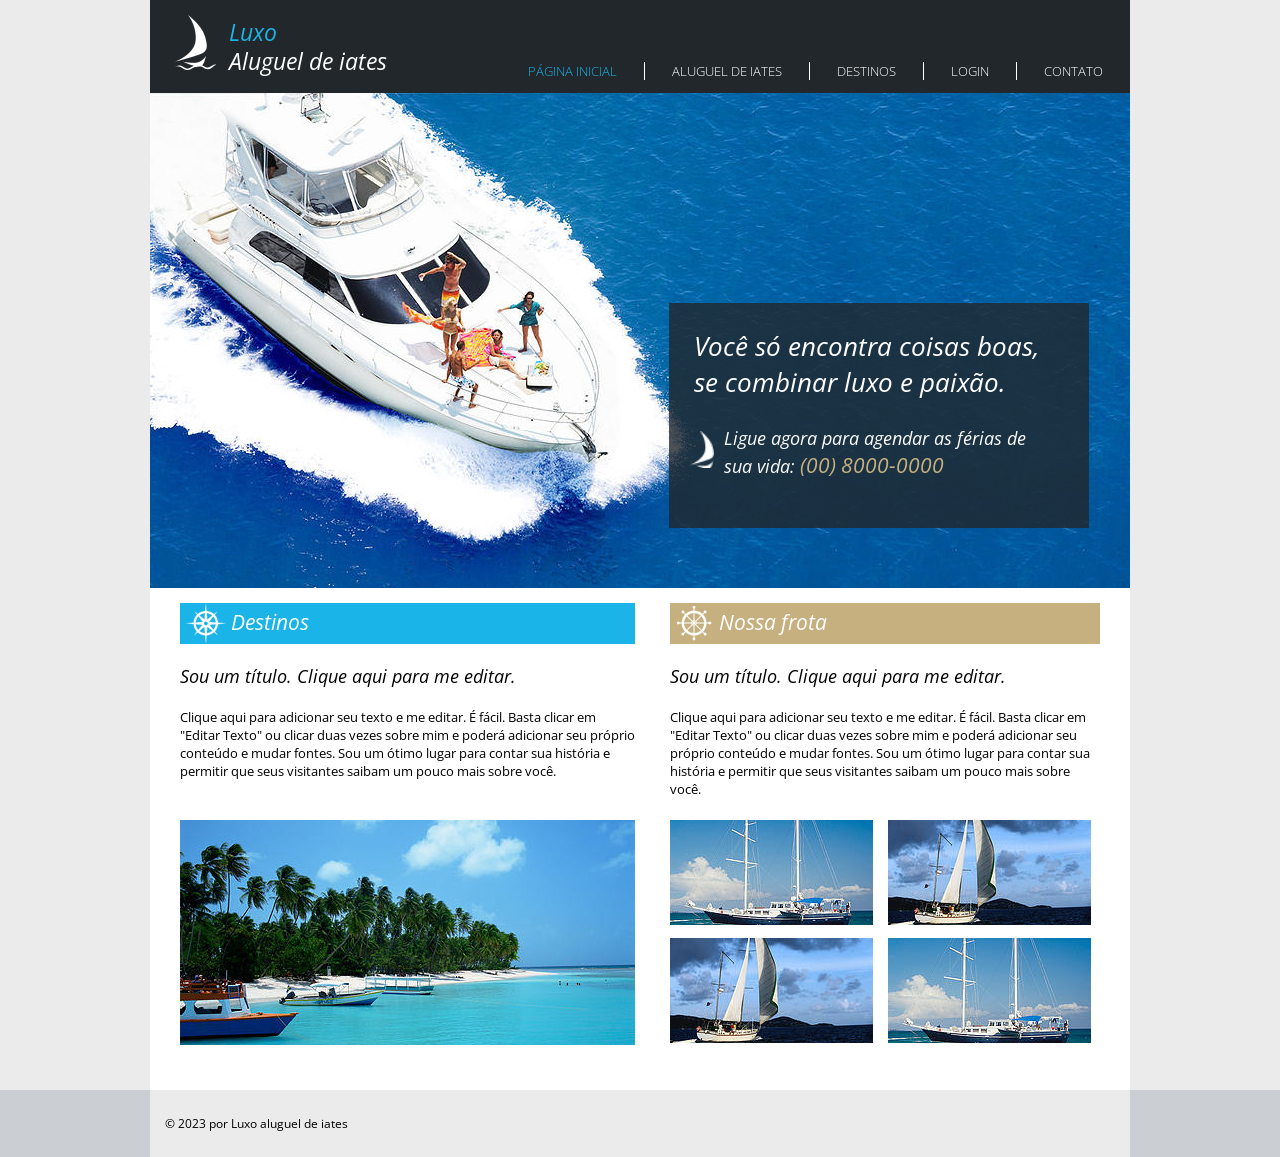
<file: frontEnd_P2/projeto-iates/index.html>
<!DOCTYPE html>
<html lang="pt-br">
  <head>
    <meta charset="UTF-8" />
    <meta http-equiv="X-UA-Compatible" content="IE=edge" />
    <meta name="viewport" content="width=device-width, initial-scale=1.0" />
    <title>Luxo - Aluguel de iates</title>
    <link rel="shortcut icon" href="images/barco2.png" type="image/x-icon" />
    <link rel="stylesheet" href="css/default.css" />
  </head>

  <body>
    <div class="page">
    <header>
      <div id="title">
        <img src="images/barco1.png" alt="ícone de barco" />
        <div class="headtitle">
          <h1>Luxo</h1>
          <h2>Aluguel de iates</h2>
        </div>
      </div>

      <nav>
        <ul class="navmenu">
          <li><a href="index.html" class="accent">Página inicial</a></li>
          <li><a href="aluguel.html">Aluguel de iates</a></li>
          <li><a href="destinos.html">Destinos</a></li>
          <li><a href="login.html">Login</a></li>
          <li><a href="contato.html">Contato</a></li>
        </ul>
      </nav>
    </header>

    <main>
      <section id="principal">
        <img src="images/barcoprincipal.jpg" alt="barco com pessoas" />
        <div class="box">
          <h2>Você só encontra coisas boas, se combinar luxo e paixão.</h2>
          <div class="insidebox">
            <img src="images/barco2.png" alt="ícone de barco" />
            <p>
              Ligue agora para agendar as férias de sua vida:
              <span>(00) 8000-0000</span>
            </p>
          </div>
        </div>
      </section>

      <div class="topics">
        <section class="destinos">
          <div class="subtitle">
            <img src="images/destino.png" alt="ícone de leme" />
            <h2>Destinos</h2>
          </div>
          <h3>Sou um título. Clique aqui para me editar.</h3>
          <p>
            Clique aqui para adicionar seu texto e me editar. É fácil. Basta
            clicar em "Editar Texto" ou clicar duas vezes sobre mim e poderá
            adicionar seu próprio conteúdo e mudar fontes. Sou um ótimo lugar
            para contar sua história e permitir que seus visitantes saibam um
            pouco mais sobre você.
          </p>

          <img
            src="images/barcodestino.jpg"
            alt="barcos numa praia com coqueiros"
          />
        </section>

        <section class="frota">
          <div class="subtitle">
            <img src="images/nossafrota.png" alt="ícone de leme" />
            <h2>Nossa frota</h2>
          </div>
          <h3>Sou um título. Clique aqui para me editar.</h3>
          <p>
            Clique aqui para adicionar seu texto e me editar. É fácil. Basta
            clicar em "Editar Texto" ou clicar duas vezes sobre mim e poderá
            adicionar seu próprio conteúdo e mudar fontes. Sou um ótimo lugar
            para contar sua história e permitir que seus visitantes saibam um
            pouco mais sobre você.
          </p>

          <div class="container">
            <img src="images/barconossafrota2.jpg" alt="imagem de barco" />
            <img
              src="images/barconossafrota1.jpg"
              alt="imagem de barco com vela"
            />
            <img
              src="images/barconossafrota1.jpg"
              alt="imagem de barco com vela"
            />
            <img src="images/barconossafrota2.jpg" alt="imagem de barco" />
          </div>
        </section>
      </div>
    </main>
    </div>

    <footer>
      <p>© 2023 por Luxo aluguel de iates</p>
    </footer>
  </body>
</html>
</file>
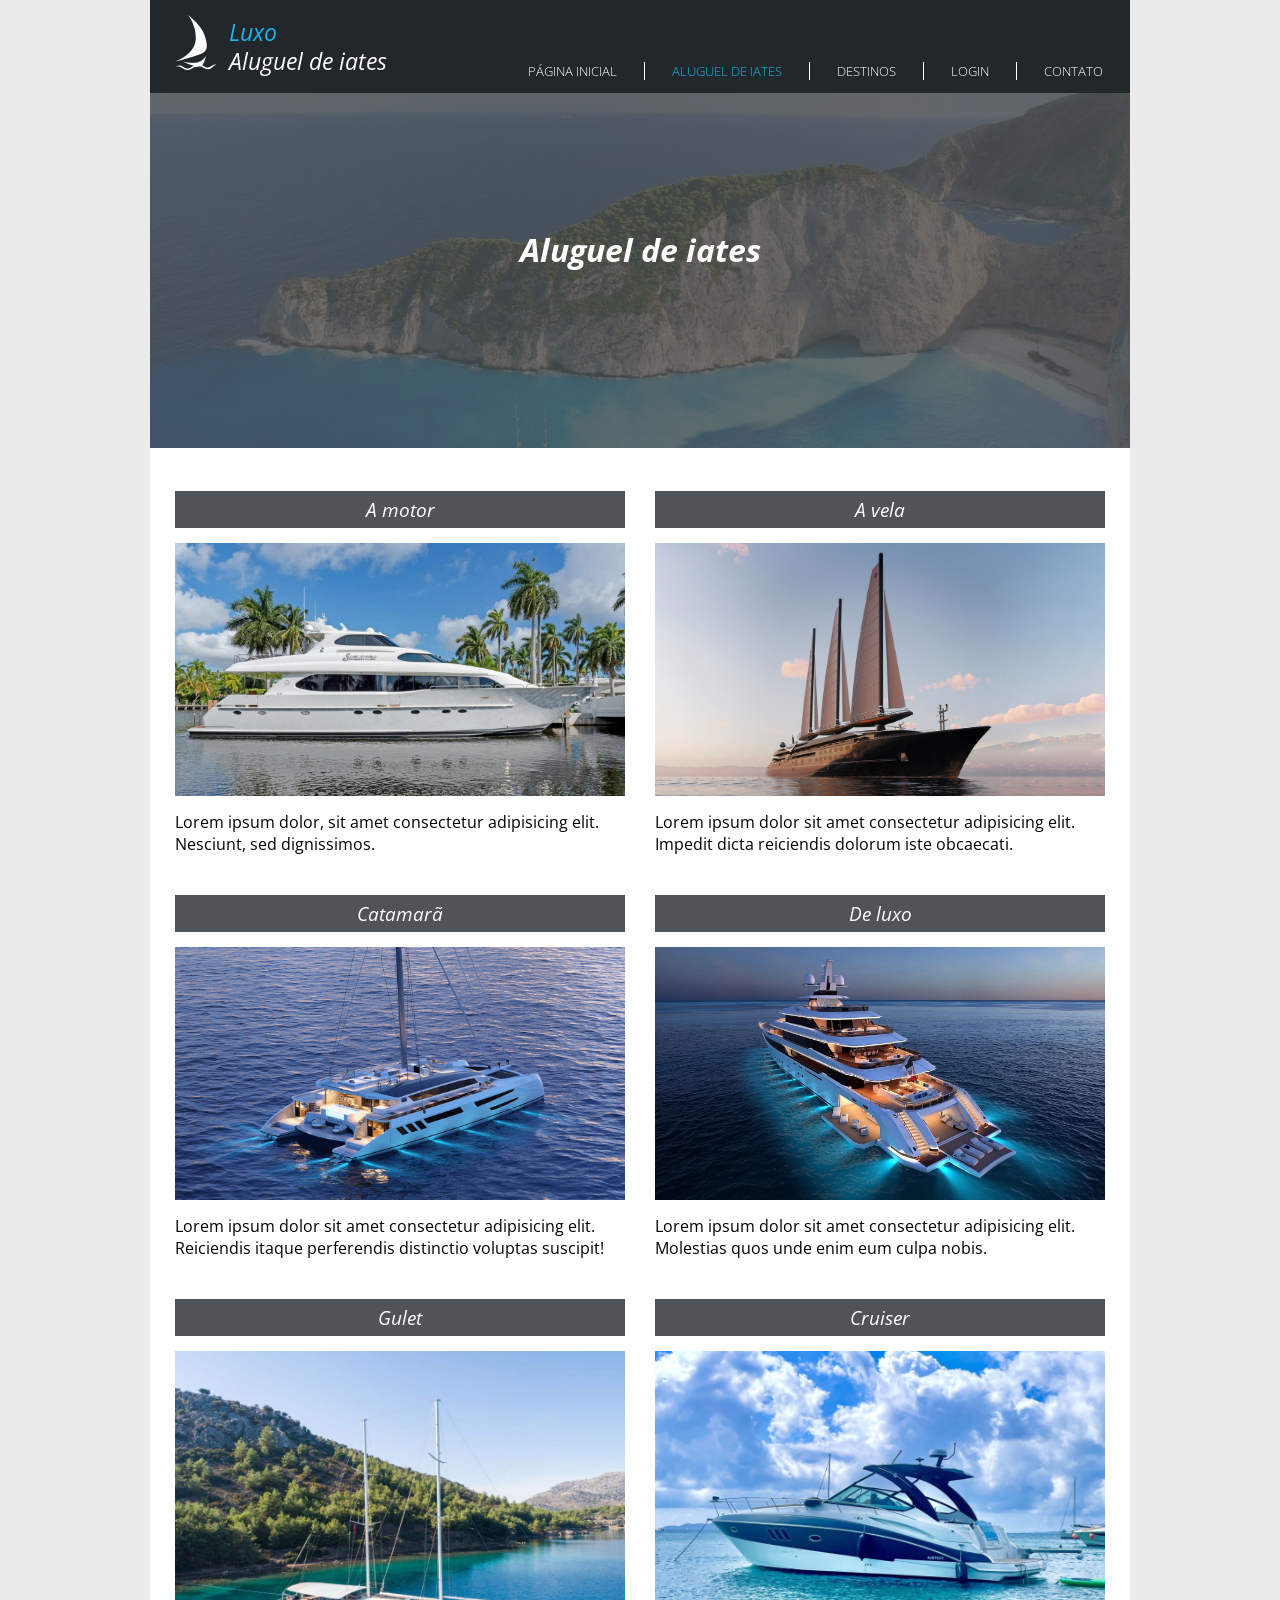
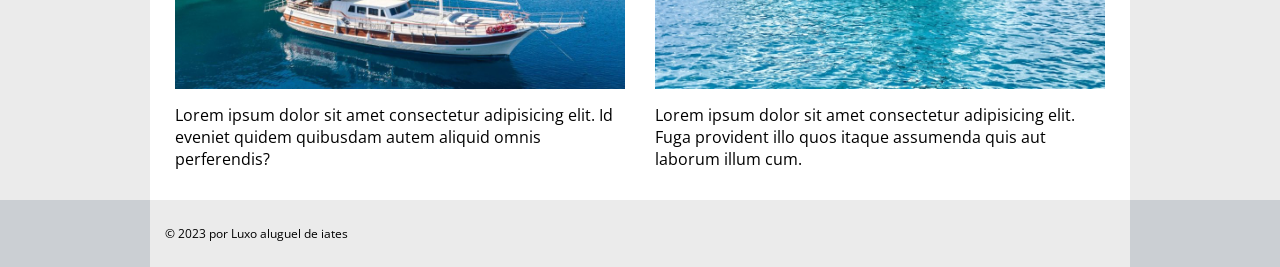
<file: frontEnd_P2/projeto-iates/aluguel.html>
<!DOCTYPE html>
<html lang="pt-br">
  <head>
    <meta charset="UTF-8" />
    <meta http-equiv="X-UA-Compatible" content="IE=edge" />
    <meta name="viewport" content="width=device-width, initial-scale=1.0" />
    <title>Luxo - Aluguel de iates</title>
    <link rel="shortcut icon" href="images/barco2.png" type="image/x-icon" />
    <link rel="stylesheet" href="css/default.css" />
  </head>

  <body>
    <div class="page">
    <header>
      <div id="title">
        <img src="images/barco1.png" alt="ícone de barco" />
        <div class="headtitle">
          <h1>Luxo</h1>
          <h2>Aluguel de iates</h2>
        </div>
      </div>

      <nav>
        <ul class="navmenu">
          <li><a href="index.html">Página inicial</a></li>
          <li><a href="aluguel.html" class="accent">Aluguel de iates</a></li>
          <li><a href="destinos.html">Destinos</a></li>
          <li><a href="login.html">Login</a></li>
          <li><a href="contato.html">Contato</a></li>
        </ul>
      </nav>
    </header>

    <main>
      <div class="pagtitle">
        <div class="bgtitle"></div>
        <h2>Aluguel de iates</h2>
      </div>

      <section class="aluguel">
        <div>
          <h2>A motor</h2>
          <img src="images/amotor.jpg" alt="imagem de iate a motor" />
          <p>
            Lorem ipsum dolor, sit amet consectetur adipisicing elit. Nesciunt,
            sed dignissimos.
          </p>
        </div>

        <div>
          <h2>A vela</h2>
          <img src="images/avela.png" alt="imagem de iate a vela" />
          <p>
            Lorem ipsum dolor sit amet consectetur adipisicing elit. Impedit
            dicta reiciendis dolorum iste obcaecati.
          </p>
        </div>

        <div>
          <h2>Catamarã</h2>
          <img src="images/catamaran.jpg" alt="imagem de catamarã" />
          <p>
            Lorem ipsum dolor sit amet consectetur adipisicing elit. Reiciendis
            itaque perferendis distinctio voluptas suscipit!
          </p>
        </div>

        <div>
          <h2>De luxo</h2>
          <img src="images/deluxo.jpg" alt="imagem de iate de luxo" />
          <p>
            Lorem ipsum dolor sit amet consectetur adipisicing elit. Molestias
            quos unde enim eum culpa nobis.
          </p>
        </div>

        <div>
          <h2>Gulet</h2>
          <img src="images/gulet.jpg" alt="imagem de iate gulet" />
          <p>
            Lorem ipsum dolor sit amet consectetur adipisicing elit. Id eveniet
            quidem quibusdam autem aliquid omnis perferendis?
          </p>
        </div>

        <div>
          <h2>Cruiser</h2>
          <img src="images/cruiser.jpeg" alt="imagem de iate cruiser" />
          <p>
            Lorem ipsum dolor sit amet consectetur adipisicing elit. Fuga
            provident illo quos itaque assumenda quis aut laborum illum cum.
          </p>
        </div>
      </section>
    </main>
    </div>

    <footer>
      <p>© 2023 por Luxo aluguel de iates</p>
    </footer>
  </body>
</html>
</file>
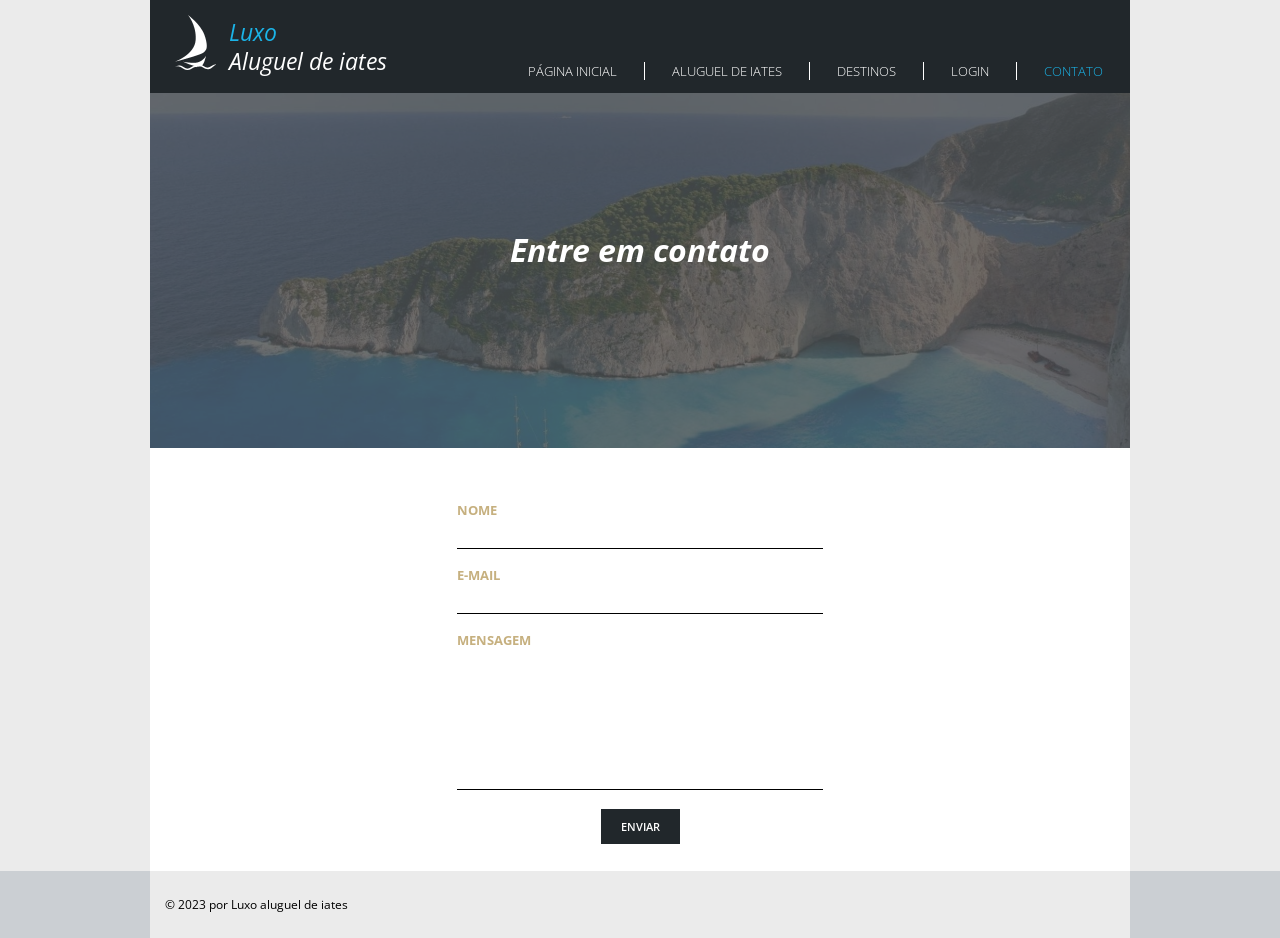
<file: frontEnd_P2/projeto-iates/contato.html>
<!DOCTYPE html>
<html lang="pt-br">
  <head>
    <meta charset="UTF-8" />
    <meta http-equiv="X-UA-Compatible" content="IE=edge" />
    <meta name="viewport" content="width=device-width, initial-scale=1.0" />
    <title>Luxo - Contato</title>
    <link rel="shortcut icon" href="images/barco2.png" type="image/x-icon" />
    <link rel="stylesheet" href="css/default.css" />
  </head>

  <body>
    <div class="page">
    <header>
      <div id="title">
        <img src="images/barco1.png" alt="ícone de barco" />
        <div class="headtitle">
          <h1>Luxo</h1>
          <h2>Aluguel de iates</h2>
        </div>
      </div>

      <nav>
        <ul class="navmenu">
          <li><a href="index.html">Página inicial</a></li>
          <li><a href="aluguel.html">Aluguel de iates</a></li>
          <li><a href="destinos.html">Destinos</a></li>
          <li><a href="login.html">Login</a></li>
          <li><a href="contato.html" class="accent">Contato</a></li>
        </ul>
      </nav>
    </header>

    <main>
      <div class="pagtitle">
        <div class="bgtitle"></div>
        <h2>Entre em contato</h2>
      </div>

      <form id="formContato">
        <div class="entry">
          <label for="nome">Nome</label>
          <input type="text" id="nome" />
        </div>

        <div class="entry">
          <label for="email">E-mail</label>
          <input type="email" id="email" />
        </div>

      <div class="entry">
        <label for="msg">Mensagem</label>
        <textarea cols="40" rows="7" id="msg"></textarea>
      </div>
      <div class="buttons">
        <button type="submit" class="button">Enviar</button>
      </div>
      </form>

      
    </main>
    </div>

    <footer>
      <p>© 2023 por Luxo aluguel de iates</p>
      <script src="js/jquery-3.6.4.min.js"></script>
      <script src="js/api.js"></script>
      <script src ="js/contato.js"></script>
    </footer>
  </body>
</html>
</file>
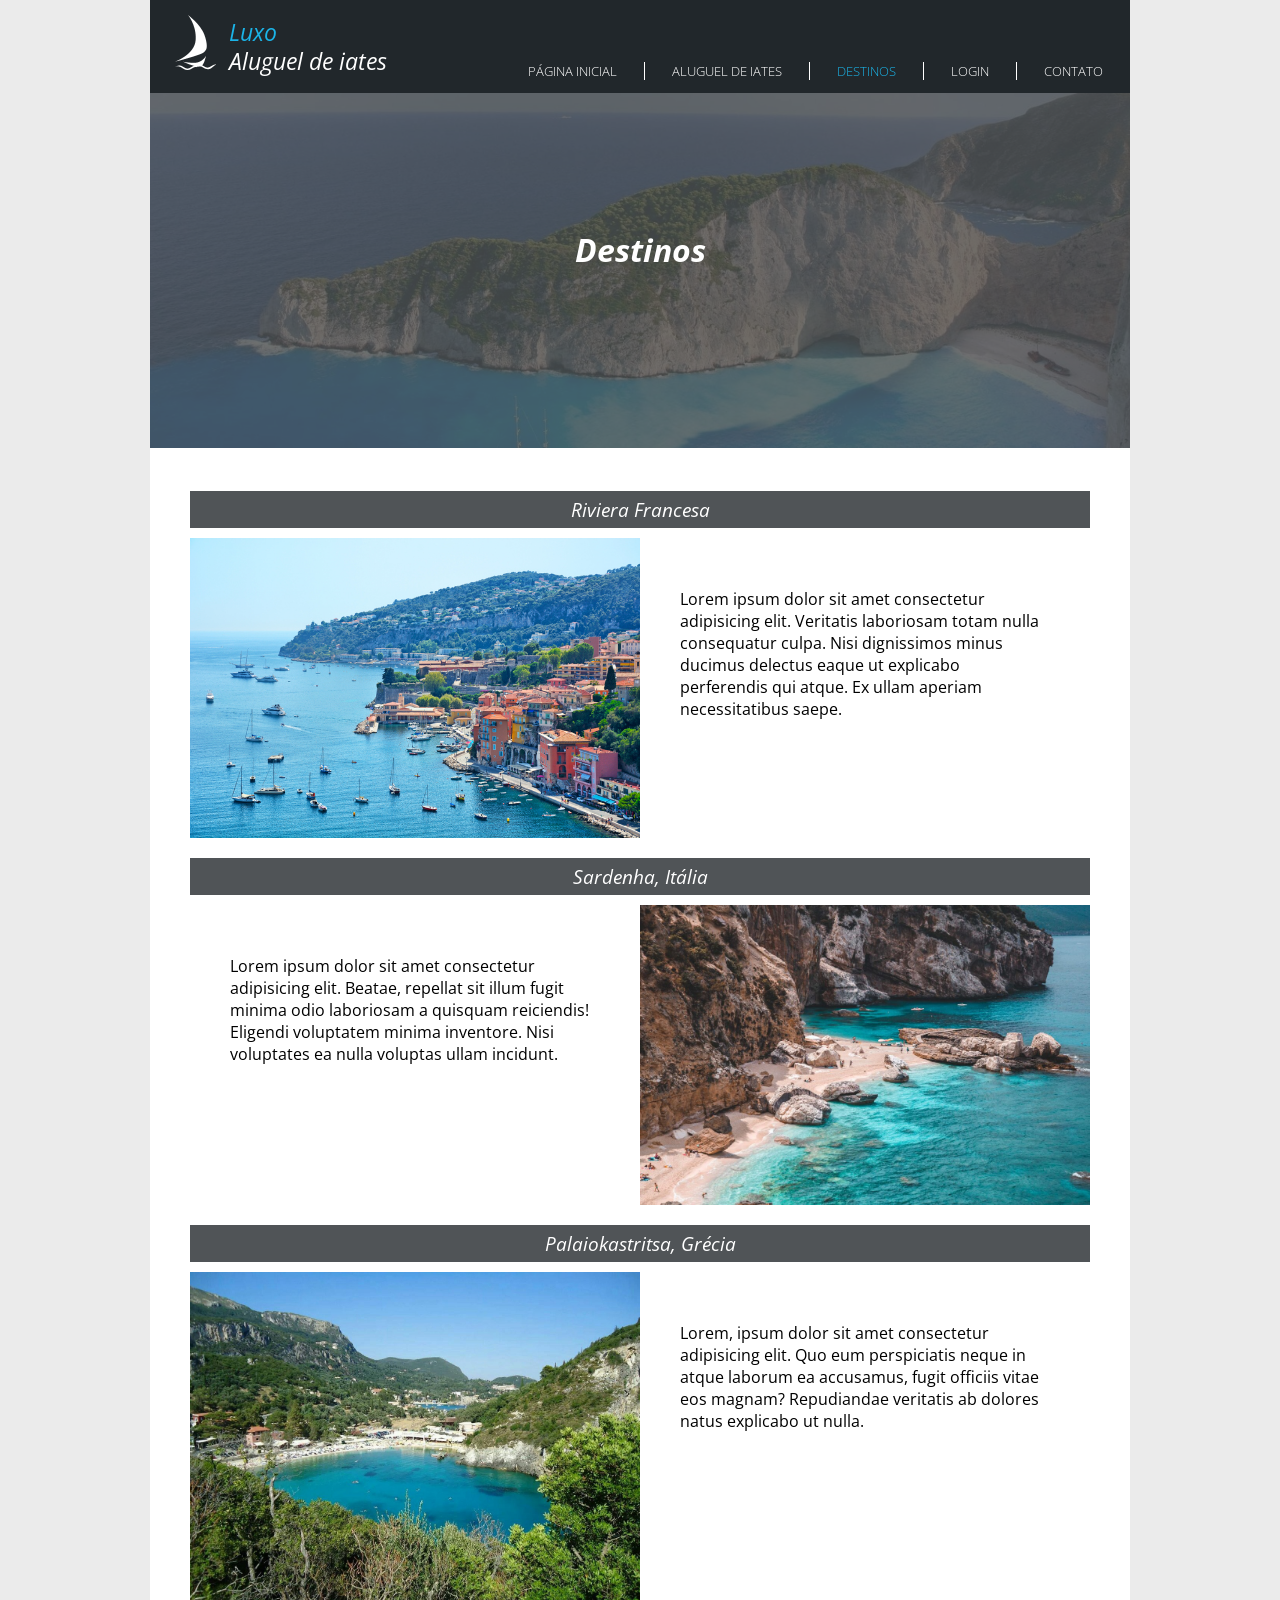
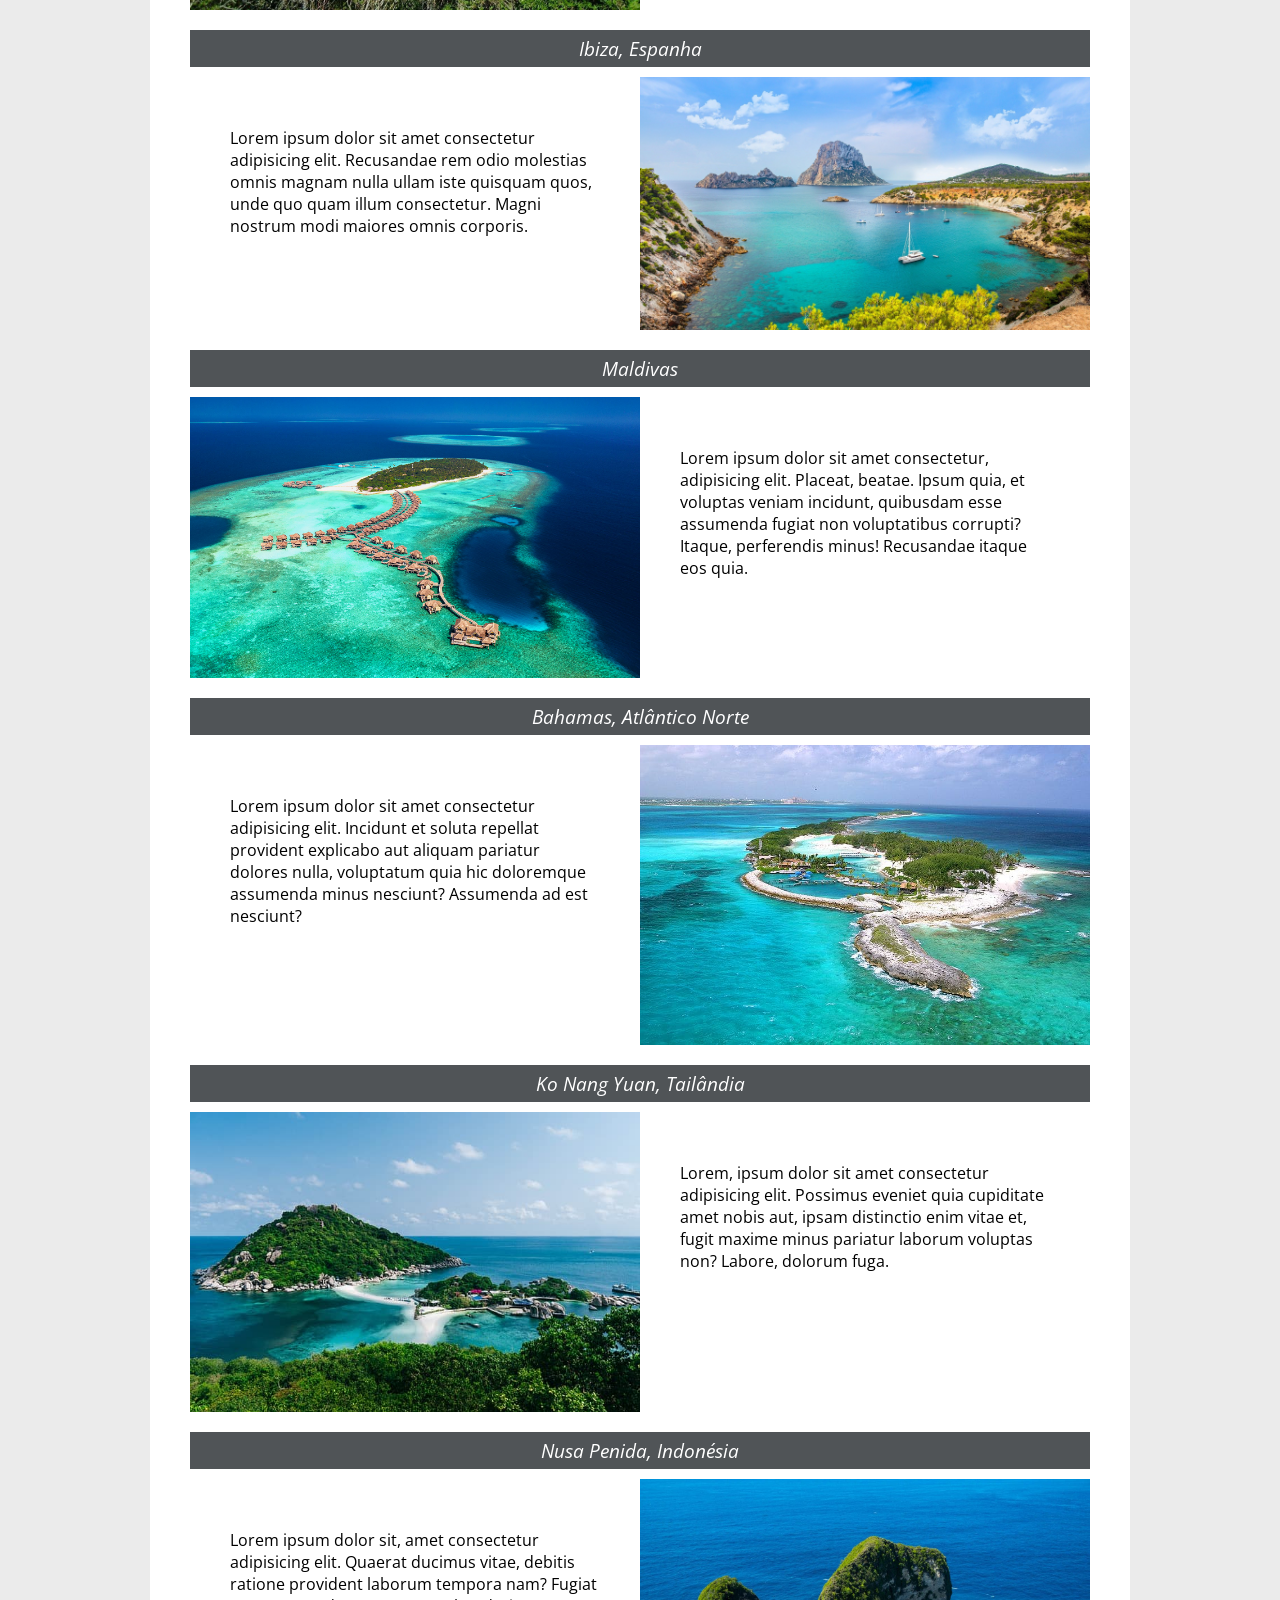
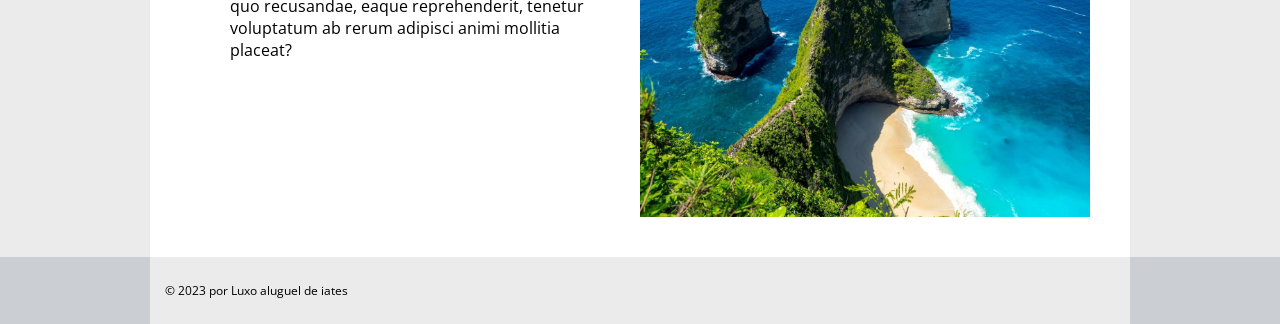
<file: frontEnd_P2/projeto-iates/destinos.html>
<!DOCTYPE html>
<html lang="pt-br">
  <head>
    <meta charset="UTF-8" />
    <meta http-equiv="X-UA-Compatible" content="IE=edge" />
    <meta name="viewport" content="width=device-width, initial-scale=1.0" />
    <title>Luxo - Destinos</title>
    <link rel="shortcut icon" href="images/barco2.png" type="image/x-icon" />
    <link rel="stylesheet" href="css/default.css" />
  </head>

  <body>
    <div class="page">
    <header>
      <div id="title">
        <img src="images/barco1.png" alt="ícone de barco" />
        <div class="headtitle">
          <h1>Luxo</h1>
          <h2>Aluguel de iates</h2>
        </div>
      </div>

      <nav>
        <ul class="navmenu">
          <li><a href="index.html">Página inicial</a></li>
          <li><a href="aluguel.html">Aluguel de iates</a></li>
          <li><a href="destinos.html" class="accent">Destinos</a></li>
          <li><a href="login.html">Login</a></li>
          <li><a href="contato.html">Contato</a></li>
        </ul>
      </nav>
    </header>

    <main>
      <div class="pagtitle">
        <div class="bgtitle"></div>
        <h2>Destinos</h2>
      </div>

      <section class="destination">
        <h2>Riviera Francesa</h2>
        <div>
          <img
            src="images/rivierafrancesa.jpg"
            alt="Riviera Francesa, Costa Azul da França"
          />
          <p>
            Lorem ipsum dolor sit amet consectetur adipisicing elit. Veritatis
            laboriosam totam nulla consequatur culpa. Nisi dignissimos minus
            ducimus delectus eaque ut explicabo perferendis qui atque. Ex ullam
            aperiam necessitatibus saepe.
          </p>
        </div>

        <h2>Sardenha, Itália</h2>
        <div>
          <p>
            Lorem ipsum dolor sit amet consectetur adipisicing elit. Beatae,
            repellat sit illum fugit minima odio laboriosam a quisquam
            reiciendis! Eligendi voluptatem minima inventore. Nisi voluptates ea
            nulla voluptas ullam incidunt.
          </p>
          <img src="images/sardenha.jpg" alt="praia de Sardenha, Itália" />
        </div>

        <h2>Palaiokastritsa, Grécia</h2>
        <div>
          <img
            src="images/paleokastritsa.jpg"
            alt="Paleokastritsa beach, Grécia"
          />
          <p>
            Lorem, ipsum dolor sit amet consectetur adipisicing elit. Quo eum
            perspiciatis neque in atque laborum ea accusamus, fugit officiis
            vitae eos magnam? Repudiandae veritatis ab dolores natus explicabo
            ut nulla.
          </p>
        </div>

        <h2>Ibiza, Espanha</h2>
        <div>
          <p>
            Lorem ipsum dolor sit amet consectetur adipisicing elit. Recusandae
            rem odio molestias omnis magnam nulla ullam iste quisquam quos, unde
            quo quam illum consectetur. Magni nostrum modi maiores omnis
            corporis.
          </p>
          <img src="images/ibiza.jpg" alt="praia de Ibiza, Espanha" />
        </div>

        <h2>Maldivas</h2>
        <div>
          <img src="images/maldivas.jpg" alt="Maldivas" />
          <p>
            Lorem ipsum dolor sit amet consectetur, adipisicing elit. Placeat,
            beatae. Ipsum quia, et voluptas veniam incidunt, quibusdam esse
            assumenda fugiat non voluptatibus corrupti? Itaque, perferendis
            minus! Recusandae itaque eos quia.
          </p>
        </div>

        <h2>Bahamas, Atlântico Norte</h2>
        <div>
          <p>
            Lorem ipsum dolor sit amet consectetur adipisicing elit. Incidunt et
            soluta repellat provident explicabo aut aliquam pariatur dolores
            nulla, voluptatum quia hic doloremque assumenda minus nesciunt?
            Assumenda ad est nesciunt?
          </p>
          <img src="images/bahamas.jpg" alt="Bahamas" />
        </div>

        <h2>Ko Nang Yuan, Tailândia</h2>
        <div>
          <img
            src="images/konangyuang.jpg"
            alt="ilha de Ko Nang Yuan, Tailândia"
          />
          <p>
            Lorem, ipsum dolor sit amet consectetur adipisicing elit. Possimus
            eveniet quia cupiditate amet nobis aut, ipsam distinctio enim vitae
            et, fugit maxime minus pariatur laborum voluptas non? Labore,
            dolorum fuga.
          </p>
        </div>

        <h2>Nusa Penida, Indonésia</h2>
        <div>
          <p>
            Lorem ipsum dolor sit, amet consectetur adipisicing elit. Quaerat
            ducimus vitae, debitis ratione provident laborum tempora nam? Fugiat
            quo recusandae, eaque reprehenderit, tenetur voluptatum ab rerum
            adipisci animi mollitia placeat?
          </p>
          <img src="images/nusapenida.jpg" alt="Nusa Penida, Indonésia" />
        </div>
      </section>
    </main>
    </div>

    <footer>
      <p>© 2023 por Luxo aluguel de iates</p>
    </footer>
  </body>
</html>
</file>
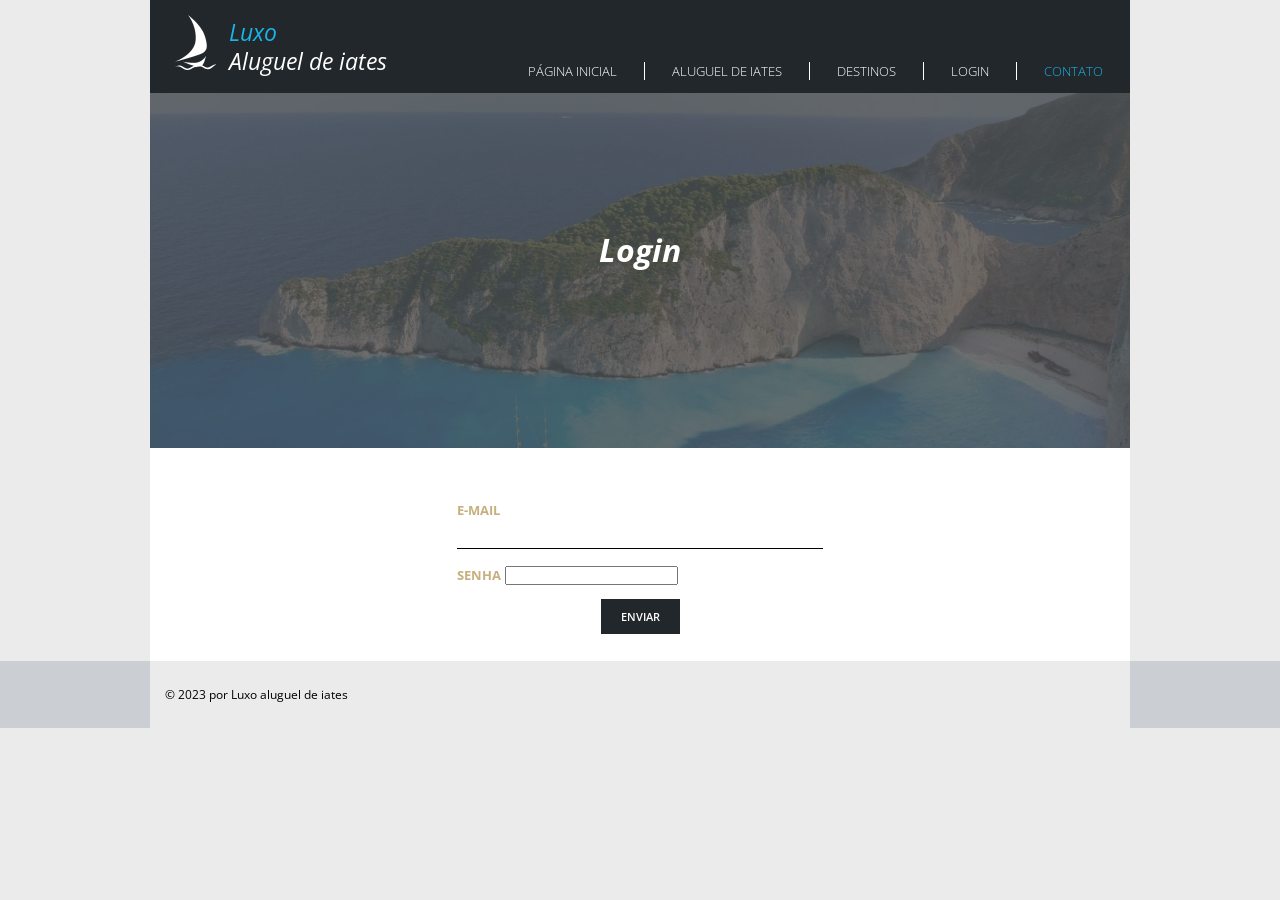
<file: frontEnd_P2/projeto-iates/login.html>
<!DOCTYPE html>
<html lang="pt-br">
  <head>
    <meta charset="UTF-8" />
    <meta http-equiv="X-UA-Compatible" content="IE=edge" />
    <meta name="viewport" content="width=device-width, initial-scale=1.0" />
    <title>Luxo - Login</title>
    <link rel="shortcut icon" href="images/barco2.png" type="image/x-icon" />
    <link rel="stylesheet" href="css/default.css" />
  </head>
  <body>
    <div class="page">
    <header>
      <div id="title">
        <img src="images/barco1.png" alt="ícone de barco" />
        <div class="headtitle">
          <h1>Luxo</h1>
          <h2>Aluguel de iates</h2>
        </div>
      </div>

      <nav>
        <ul class="navmenu">
          <li><a href="index.html">Página inicial</a></li>
          <li><a href="aluguel.html">Aluguel de iates</a></li>
          <li><a href="destinos.html">Destinos</a></li>
          <li><a href="login.html">Login</a></li>
          <li><a href="contato.html" class="accent">Contato</a></li>
        </ul>
      </nav>
    </header>

    <main>
      <div class="pagtitle">
        <div class="bgtitle"></div>
        <h2>Login</h2>
      </div>

      <form id="formLogin">
        <div class="entry">
          <label for="email">E-mail</label>
          <input type="email" id="email" />
        </div>

        <div class="entry">
          <label for="senha">Senha</label>
          <input type="password" id="senha" />
        </div>

      <div class="buttons">
        <button type="submit" class="button">Enviar</button>
      </div>
      </form>

      
    </main>
    </div>

    <footer>
      <p>© 2023 por Luxo aluguel de iates</p>
      <script src="js/jquery-3.6.4.min.js"></script>
      <script src="js/api.js"></script>
      <script src ="js/login.js"></script>
    </footer>
  </body>
</html>
</file>
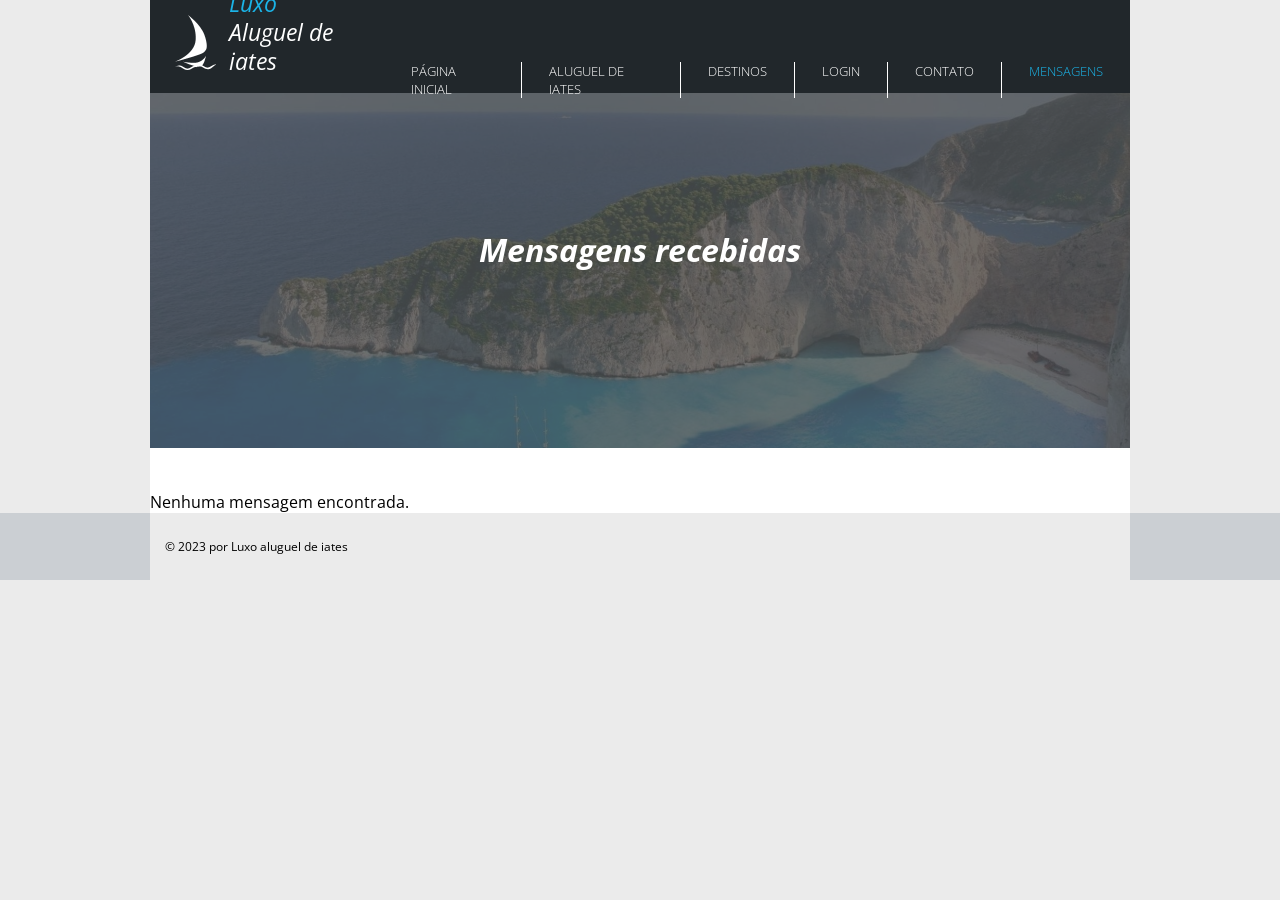
<file: frontEnd_P2/projeto-iates/mensagens.html>
<!DOCTYPE html>
<html lang="pt-br">
  <head>
    <meta charset="UTF-8" />
    <meta http-equiv="X-UA-Compatible" content="IE=edge" />
    <meta name="viewport" content="width=device-width, initial-scale=1.0" />
    <title>Luxo - Mensagens</title>
    <link rel="shortcut icon" href="images/barco2.png" type="image/x-icon" />
    <link rel="stylesheet" href="css/default.css" />
  </head>

  <body>
    <div class="page">
      <header>
        <div id="title">
          <img src="images/barco1.png" alt="ícone de barco" />
          <div class="headtitle">
            <h1>Luxo</h1>
            <h2>Aluguel de iates</h2>
          </div>
        </div>

        <nav>
          <ul class="navmenu">
            <li><a href="index.html">Página inicial</a></li>
            <li><a href="aluguel.html">Aluguel de iates</a></li>
            <li><a href="destinos.html">Destinos</a></li>
            <li><a href="login.html">Login</a></li>
            <li><a href="contato.html">Contato</a></li>
            <li><a href="mensagens.html" class="accent">Mensagens</a></li>
          </ul>
        </nav>
      </header>

      <main>
        <div class="pagtitle">
          <div class="bgtitle"></div>
          <h2>Mensagens recebidas</h2>
        </div>

        <section class="mensagens-list">
          <table id="mensagensTabela">
            <thead>
              <tr>
                <th>Nome</th>
                <th>E-mail</th>
                <th>Mensagem</th>
                <th>Ações</th>
              </tr>
            </thead>
            <tbody></tbody>
          </table>

          <p id="semMensagens" style="display: none;">Nenhuma mensagem encontrada.</p>
        </section>
      </main>
    </div>

    <footer>
      <p>© 2023 por Luxo aluguel de iates</p>
      <script src="js/jquery-3.6.4.min.js"></script>
      <script src="js/api.js"></script>
      <script src="js/mensagens.js"></script>
    </footer>
  </body>
</html>
</file>
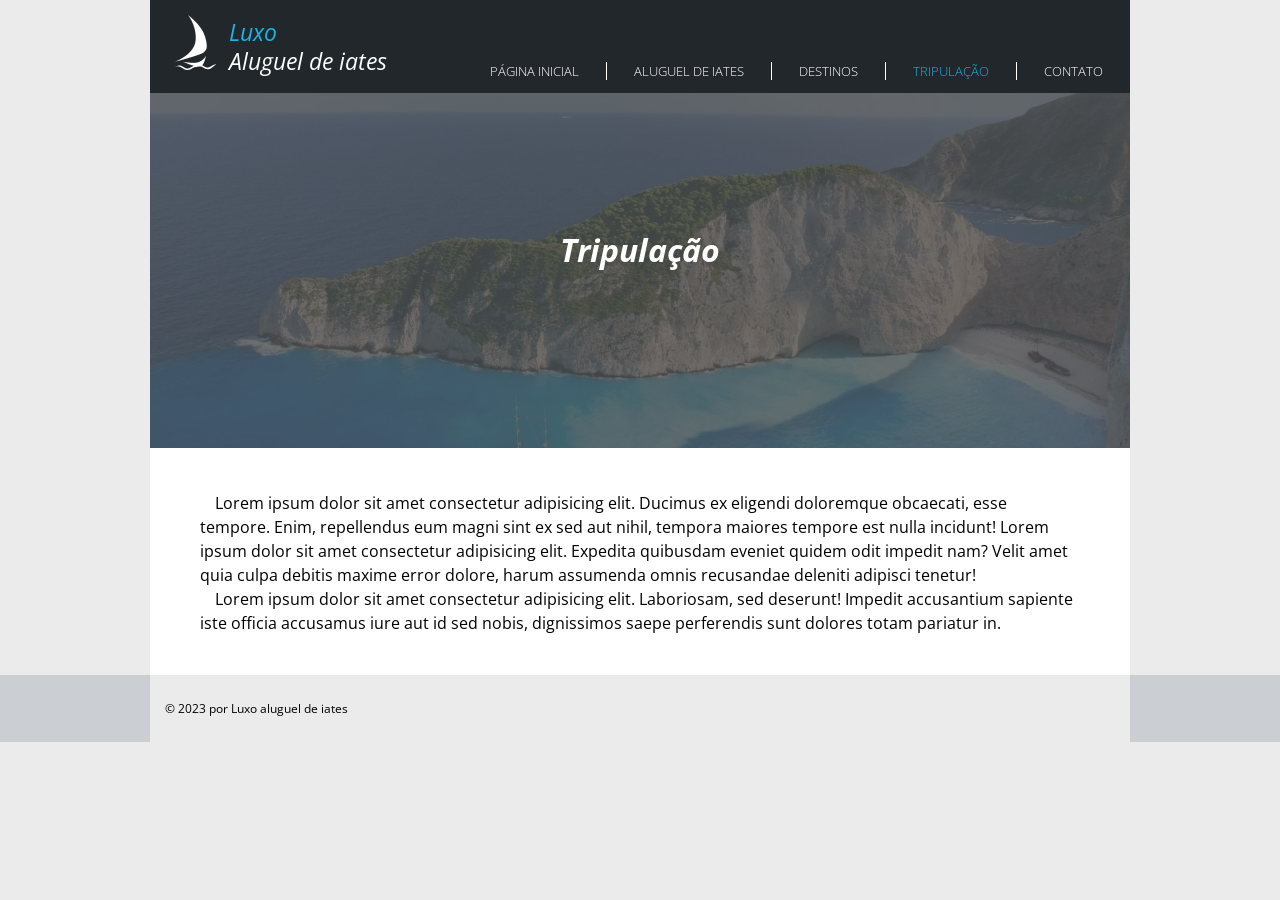
<file: frontEnd_P2/projeto-iates/tripulacao.html>
<!DOCTYPE html>
<html lang="pt-br">
  <head>
    <meta charset="UTF-8" />
    <meta http-equiv="X-UA-Compatible" content="IE=edge" />
    <meta name="viewport" content="width=device-width, initial-scale=1.0" />
    <title>Luxo - Tripulação</title>
    <link rel="shortcut icon" href="images/barco2.png" type="image/x-icon" />
    <link rel="stylesheet" href="css/default.css" />
  </head>

  <body>
    <div class="page">
    <header>
      <div id="title">
        <img src="images/barco1.png" alt="ícone de barco" />
        <div class="headtitle">
          <h1>Luxo</h1>
          <h2>Aluguel de iates</h2>
        </div>
      </div>

      <nav>
        <ul class="navmenu">
          <li><a href="index.html">Página inicial</a></li>
          <li><a href="aluguel.html">Aluguel de iates</a></li>
          <li><a href="destinos.html">Destinos</a></li>
          <li><a href="tripulacao.html" class="accent">Tripulação</a></li>
          <li><a href="contato.html">Contato</a></li>
        </ul>
      </nav>
    </header>

    <main>
      <div class="pagtitle">
        <div class="bgtitle"></div>
        <h2>Tripulação</h2>
      </div>
      <section class="trip">
        <p>Lorem ipsum dolor sit amet consectetur adipisicing elit. Ducimus ex eligendi doloremque obcaecati, esse tempore. Enim, repellendus eum magni sint ex sed aut nihil, tempora maiores tempore est nulla incidunt! Lorem ipsum dolor sit amet consectetur adipisicing elit. Expedita quibusdam eveniet quidem odit impedit nam? Velit amet quia culpa debitis maxime error dolore, harum assumenda omnis recusandae deleniti adipisci tenetur!</p>
        <p>Lorem ipsum dolor sit amet consectetur adipisicing elit. Laboriosam, sed deserunt! Impedit accusantium sapiente iste officia accusamus iure aut id sed nobis, dignissimos saepe perferendis sunt dolores totam pariatur in.</p>
      </section>
    </main>
  </div>

    <footer>
      <p>© 2023 por Luxo aluguel de iates</p>
    </footer>
  </body>
</html>
</file>
<file: frontEnd_P2/projeto-iates/css/default.css>
/* font */

@import url('https://fonts.googleapis.com/css2?family=Open+Sans:ital,wght@0,300;0,400;0,500;0,600;0,700;0,800;1,300;1,400;1,500;1,600;1,700;1,800&display=swap');

/* var */

:root {
    --background: #EBEBEB;
    --darkblue: #21272b;
    --box: #21272bc9;
    --lightblue: #1bb4e8;
    --ocher: #c6b07f;
    --footer: #CBCFD3;
    --pagefont: 'Open Sans', sans-serif;
}

/* all */

* {
    margin: 0;
    padding: 0;
    box-sizing: border-box;
}

body {
    background-color: var(--background);
    font-family: var(--pagefont);
}

.page {
    margin: 0 auto;
    width: 980px;
}

/* header */

header {
    background-color: var(--darkblue);
    height: 93px;
    display: flex;
    justify-content: space-between;
    padding-bottom: 5px;
    position: fixed;
    width: 980px;
    z-index: 1;
}

.accent {
    color: var(--lightblue) !important;
}

#title {
    display: flex;
    align-items: end;
    color: white;
    margin: 0 0 10px 20px;
}

#title img {
    margin: 0 13px 8px 5px;
}

#title h1 {
    color: var(--lightblue);
}

#title h1, #title h2 {
    font: italic 400 1.46em var(--pagefont);
    line-height: 29px;
}

#title h2 {
    padding-bottom: 2px;
}

.headtitle {
    flex-direction: column;
}

/* menu */

.navmenu {
    margin-top: 62px;
    display: flex;
    list-style: none;
}

.navmenu li {
    padding: 0 27px;
    font-size: 0.8em;
    font-weight: 300;
    border-left: 0.5px solid white;
}

.navmenu li:first-of-type {
    border: 0px;
}

.navmenu a {
    color: white;
    text-decoration: none;
    text-transform: uppercase;
    transition: 0.5s;
}

.navmenu a:hover {
    color: var(--lightblue);
}

/* main */

main {
    background-color: white;
    padding-top: 93px;
}

.bgtitle {
    background: url(../images/header.jpg);
    background-size: cover;
    padding-top: 355px;
    filter: brightness(0.25) opacity(0.75);
}

.pagtitle h2 {
    text-align: center;
    font: italic 700 2em var(--pagefont);
    color: white;
    position: relative;
    bottom: 220px;
}

/* principal */

#principal {
    font-style: italic;
    color: white;
    display: flex;
}

.box {
    position: relative;
    background-color: var(--box);
    min-width: 420px;
    height: 225px;
    top: 210px;
    left: -461px;
    padding: 25px 45px 40px 20px;
}

#principal h2 {
    font-size: 1.62em;
    font-weight: 400;
    padding-left: 5px;
}

.insidebox {
    padding-top: 26px;
    display: flex;
}

.insidebox img {
    margin: 5px 10px 0 0;
    height: 37px;
}

#principal p {
    font-size: 1.1em;
}

#principal span {
    color: var(--ocher);
    font-size: 1.2em;
}

/* topics */

.topics {
    display: grid;
    grid-template-columns: repeat(2, 1fr);
    gap: 35px;
    margin: 15px 30px 0 30px;
    padding-bottom: 40px;
}

.subtitle {
    color: white;
    display: flex;
}

.subtitle h2 {
    font: italic 400 1.3em var(--pagefont);
    margin-top: 5px;
}

.destinos .subtitle {
    background-color: var(--lightblue);
}

.destinos .subtitle img {
    margin: 0 5px;
}

.frota .subtitle {
    background-color: var(--ocher);
}

.frota .subtitle img {
    margin: 3px 7px;
}

.topics h3 {
    font: italic 400 1.1em var(--pagefont);
    padding: 20px 0 10px 0;
}

.topics p {
    font: 400 0.8em var(--pagefont);
    padding: 10px 0 22px 0;
}

.destinos p {
    margin-bottom: 18px;
}

.container {
    display: grid;
    grid-template-rows: repeat(2, 1fr);
    grid-template-columns: repeat(2, 1fr);
    row-gap: 13px;
    column-gap: 5px;
}

/* aluguel */

.aluguel {
    max-width: 930px;
    margin: 0 auto;
    padding-bottom: 20px;
    display: grid;
    grid-template-columns: repeat(2, 1fr);
    gap: 30px;
}

.aluguel img {
    max-width: 450px;
    margin: 15px 0 10px;
}

.aluguel p {
    margin-bottom: 10px;
}

.aluguel h2 {
    color: white;
    background-color: var(--box);
    padding: 5px;
    text-align: center;
    font: italic 400 1.2em var(--pagefont);
}

/* destinos */

.destination {
    max-width: 900px;
    margin: 0 auto;
    padding-bottom: 20px;
}

.destination div {
    display: flex;
}

.destination img {
    max-width: 450px;
    margin: 10px 0 20px;
}

.destination p {
    padding: 60px 40px 0;
}

.destination h2 {
    color: white;
    background-color: var(--box);
    padding: 5px;
    text-align: center;
    font: italic 400 1.2em var(--pagefont);
}

/* tripulação */

.trip {
    margin: 0 50px;
    padding-bottom: 40px;
    text-indent: 15px;
    line-height: 1.5em;
}

/* contato */

form {
    padding: 0 10px 20px;
    max-width: 400px;
    margin: 0 auto;
}

form div {
    padding: 7px;
}

form label {
    font: normal 700 0.8em var(--pagefont);
    color: var(--ocher);
    cursor: text;
    text-transform: uppercase;
}

#nome, #email {
    width: 100%;
    padding: 5px;
    outline: 0;
    border: 0;
    border-bottom: 1px solid;
    font-family: var(--pagefont);
}

textarea {
    width: 100%;
    resize: none;
    margin-top: 3px;
    padding: 5px;
    outline: 0;
    border: 0;
    border-bottom: 1px solid;
    font-family: var(--pagefont);
}

.buttons {
    display: flex;
    justify-content: space-around;
}

.button {
    padding: 10px 20px;
    border: none;
    font: normal 600 0.7em var(--pagefont);
    background-color: var(--darkblue);
    color: white;
    text-transform: uppercase;
    transition: 0.3s;
}

.button:hover {
    background-color: var(--box);
    cursor: pointer;
}

.mensagens-list table {
    width: 100%;
    border-collapse: collapse;
    margin: 20px 0;
}

.mensagens-list th,
.mensagens-list td {
    border: 1px solid #ddd;
    padding: 12px 10px;
    text-align: left;
}

.mensagens-list th {
    background-color: var(--darkblue);
    color: white;
    text-transform: uppercase;
    font-size: 0.9em;
}

.bold-row td {
    font-weight: 700;
}

.viewed-row td {
    font-weight: 400;
}

.action-button {
    padding: 6px 12px;
    border: none;
    background-color: var(--darkblue);
    color: white;
    text-transform: uppercase;
    font-size: 0.75em;
    margin-right: 6px;
    cursor: pointer;
}

.action-button:hover {
    background-color: var(--box);
}

.action-button:disabled {
    background-color: #888;
    cursor: default;
}

/* footer */

footer {
    font-size: 0.75em;
    background-color: var(--footer);
}

footer p {
    width: 980px;
    padding: 25px 0;
    background-color: var(--background);
    margin: 0 auto;
    text-indent: 15px;
}
</file>
